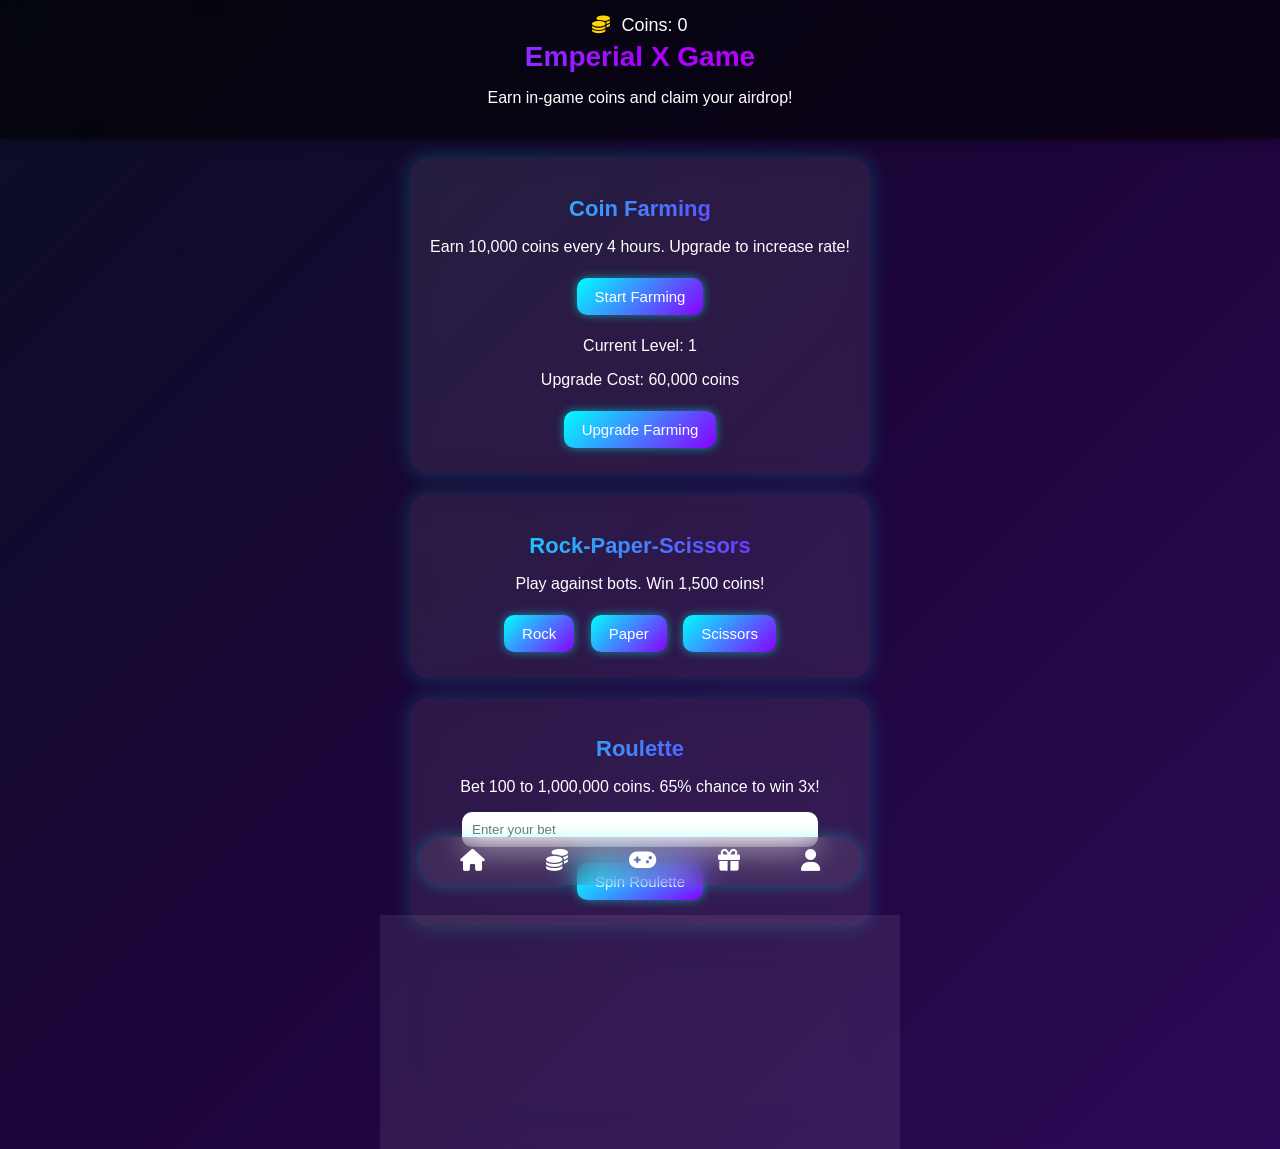
<file: Prototype 04/index.html>
<!DOCTYPE html>
<html lang="en">
<head>
  <meta charset="UTF-8">
  <meta name="viewport" content="width=device-width, initial-scale=1.0">
  <title>Emperial X Game</title>
  <link rel="stylesheet" href="https://cdnjs.cloudflare.com/ajax/libs/font-awesome/6.5.0/css/all.min.css">
  <style>
    body {
      margin: 0;
      font-family: 'Segoe UI', Tahoma, Geneva, Verdana, sans-serif;
      background: linear-gradient(135deg, #0a0f24, #1c053a, #2d0a57);
      color: #fff;
      text-align: center;
    }

    header {
      padding: 15px;
      background: rgba(0, 0, 0, 0.6);
      backdrop-filter: blur(8px);
      box-shadow: 0 2px 10px rgba(0,0,0,0.6);
    }

    header h1 {
      margin: 5px 0;
      font-size: 28px;
      background: linear-gradient(90deg, #0ff, #a0f, #f0f);
      -webkit-background-clip: text;
      -webkit-text-fill-color: transparent;
    }

    .coins {
      font-size: 18px;
    }
    .coins i {
      color: gold;
      margin-right: 6px;
    }

    .card {
      margin: 20px auto;
      max-width: 420px;
      padding: 20px;
      border-radius: 18px;
      background: rgba(255,255,255,0.08);
      backdrop-filter: blur(12px);
      box-shadow: 0 0 20px rgba(0, 255, 255, 0.2);
    }

    .card h2 {
      margin-bottom: 15px;
      font-size: 22px;
      background: linear-gradient(90deg, #0ff, #80f);
      -webkit-background-clip: text;
      -webkit-text-fill-color: transparent;
    }

    .btn {
      padding: 10px 18px;
      margin: 6px;
      border: none;
      border-radius: 10px;
      font-size: 15px;
      cursor: pointer;
      color: #fff;
      background: linear-gradient(135deg, #0ff, #80f);
      box-shadow: 0 0 10px rgba(0,255,255,0.5);
      transition: 0.25s;
    }
    .btn:hover {
      box-shadow: 0 0 18px rgba(160,0,255,0.8);
      transform: translateY(-2px);
    }

    input[type="number"], input[type="text"] {
      padding: 10px;
      border-radius: 10px;
      border: none;
      outline: none;
      margin-bottom: 10px;
      width: 80%;
    }

    .nav {
      position: fixed;
      bottom: 15px;
      left: 50%;
      transform: translateX(-50%);
      display: flex;
      justify-content: space-around;
      width: 90%;
      max-width: 420px;
      background: rgba(255,255,255,0.08);
      backdrop-filter: blur(15px);
      border-radius: 25px;
      padding: 10px;
      box-shadow: 0 0 15px rgba(0, 255, 255, 0.3);
    }
    .nav button {
      background: none;
      border: none;
      color: #fff;
      font-size: 22px;
      cursor: pointer;
      transition: 0.2s;
    }
    .nav button:hover {
      color: #0ff;
      transform: scale(1.1);
    }
  </style>
</head>
<body>
  <header>
    <div class="coins"><i class="fas fa-coins"></i> Coins: <span id="coinBalance">0</span></div>
    <h1>Emperial X Game</h1>
    <p>Earn in-game coins and claim your airdrop!</p>
  </header>

  <div class="card">
    <h2>Coin Farming</h2>
    <p>Earn 10,000 coins every 4 hours. Upgrade to increase rate!</p>
    <button class="btn">Start Farming</button><br>
    <p>Current Level: 1</p>
    <p>Upgrade Cost: 60,000 coins</p>
    <button class="btn">Upgrade Farming</button>
  </div>

  <div class="card">
    <h2>Rock-Paper-Scissors</h2>
    <p>Play against bots. Win 1,500 coins!</p>
    <button class="btn">Rock</button>
    <button class="btn">Paper</button>
    <button class="btn">Scissors</button>
  </div>

  <div class="card">
    <h2>Roulette</h2>
    <p>Bet 100 to 1,000,000 coins. 65% chance to win 3x!</p>
    <input type="number" placeholder="Enter your bet">
    <button class="btn">Spin Roulette</button>
  </div>

  <div class="card">
    <h2>Watch Video & Earn</h2>
    <p>Watch ads to earn extra coins instantly.</p>
    <button class="btn"><i class="fas fa-play-circle"></i> Watch Now</button>
  </div>

  <div class="nav">
    <button><i class="fas fa-home"></i></button>
    <button><i class="fas fa-coins"></i></button>
    <button><i class="fas fa-gamepad"></i></button>
    <button><i class="fas fa-gift"></i></button>
    <button><i class="fas fa-user"></i></button>
  </div>
</body>
</html>
</file>
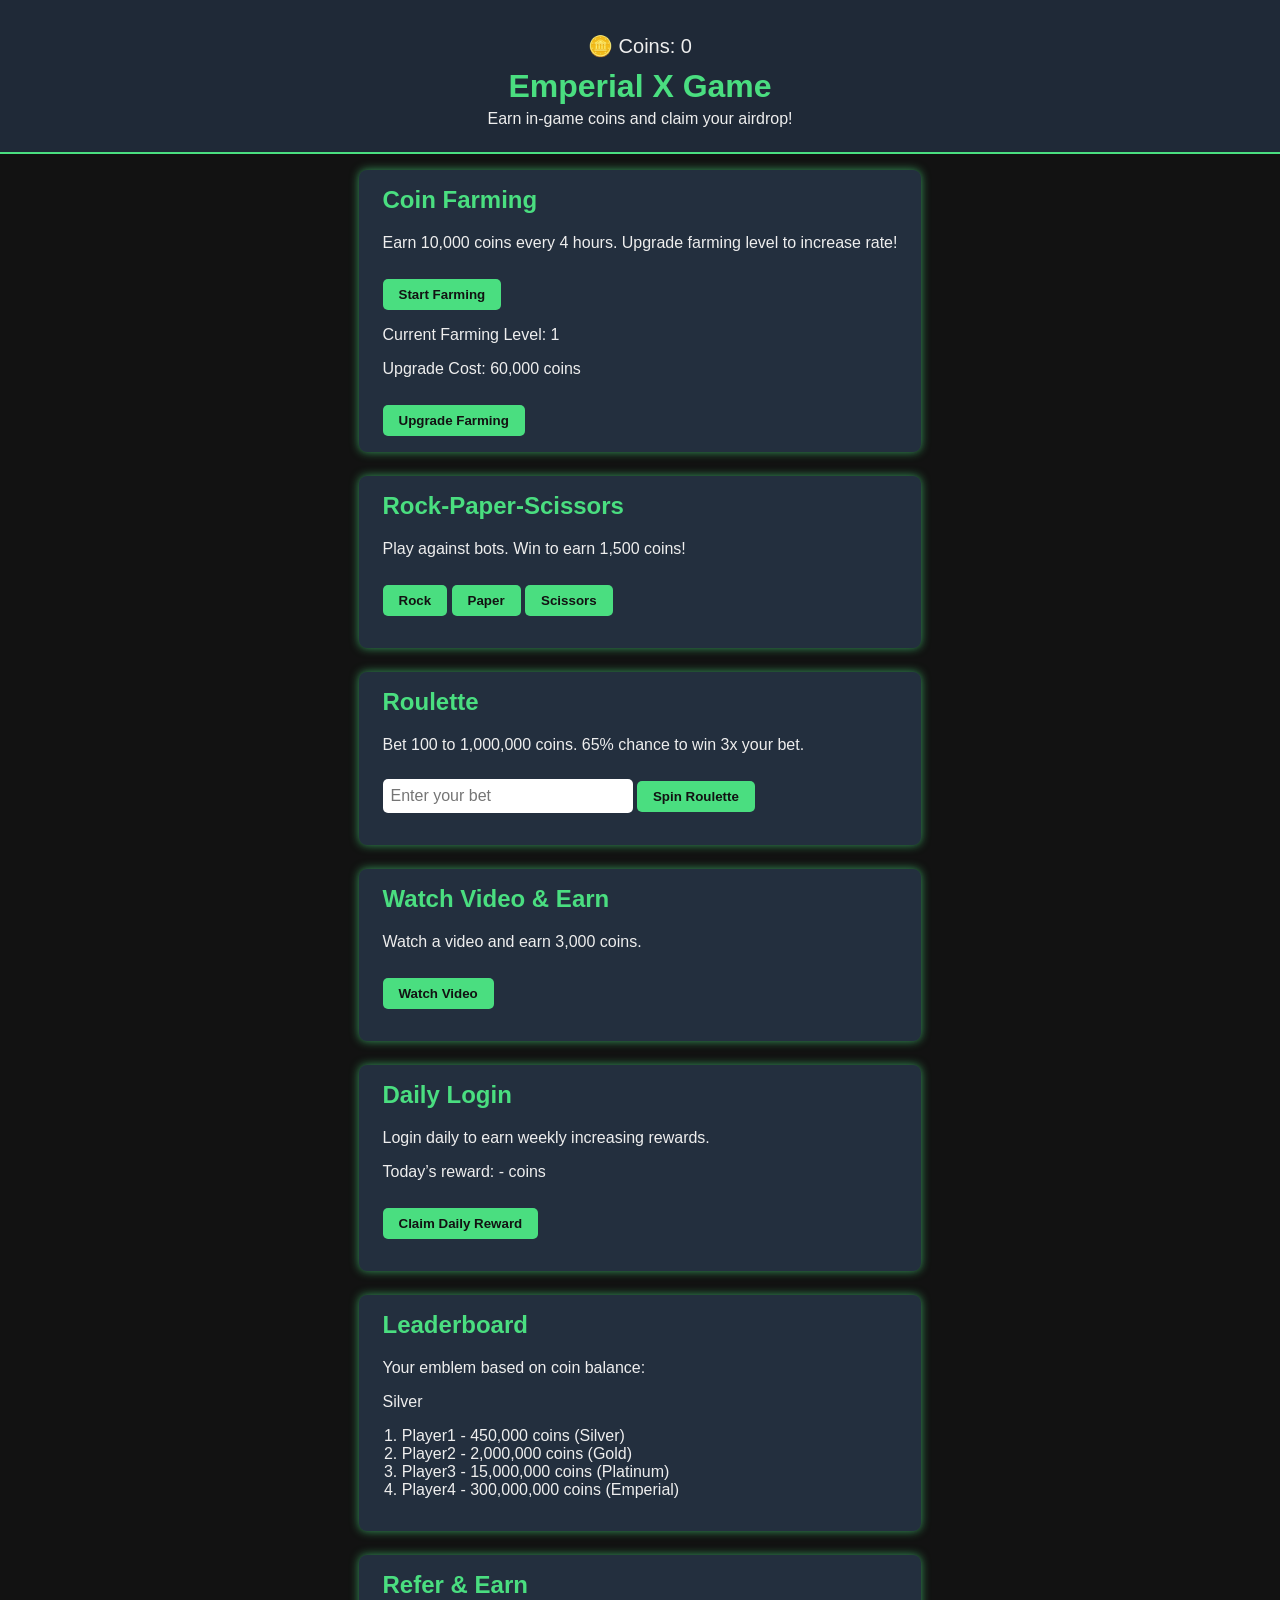
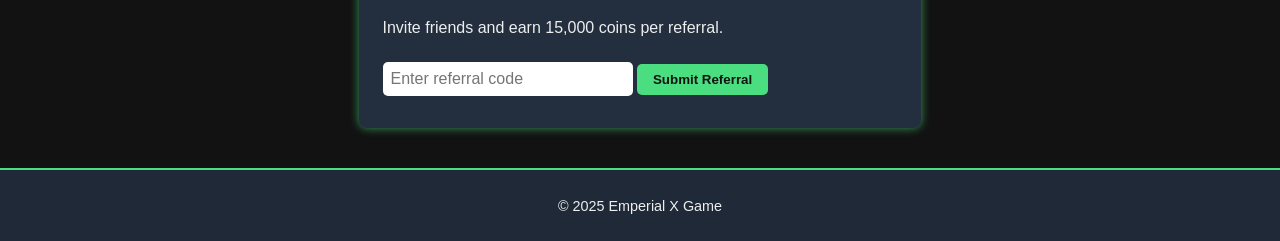
<file: prototype 03/telegrambot.html>
<!DOCTYPE html>
<html lang="en">
<head>
  <meta charset="UTF-8" />
  <meta name="viewport" content="width=device-width, initial-scale=1" />
  <title>Emperial X Game</title>
  <link rel="stylesheet" href="telegrambot.css" />
</head>
<body>
  <header>
    <div id="coin-display" style="font-size: 20px; margin: 10px;">
  🪙 Coins: <span id="coin-balance">0</span>
</div>

    <h1>Emperial X Game</h1>
    <p>Earn in-game coins and claim your airdrop!</p>
  </header>

  <main>
    <section id="coin-farming" class="game-section">
      <h2>Coin Farming</h2>
      <p>Earn 10,000 coins every 4 hours. Upgrade farming level to increase rate!</p>
      <button id="startFarmingBtn">Start Farming</button>
      <p>Current Farming Level: <span id="farmingLevel">1</span></p>
      <p>Upgrade Cost: <span id="upgradeCost">60,000</span> coins</p>
      <button id="upgradeFarmingBtn">Upgrade Farming</button>
    </section>

    <section id="rps-game" class="game-section">
      <h2>Rock-Paper-Scissors</h2>
      <p>Play against bots. Win to earn 1,500 coins!</p>
      <div>
        <button data-choice="rock">Rock</button>
        <button data-choice="paper">Paper</button>
        <button data-choice="scissors">Scissors</button>
      </div>
      <p id="rpsResult"></p>
    </section>

    <section id="roulette-game" class="game-section">
      <h2>Roulette</h2>
      <p>Bet 100 to 1,000,000 coins. 65% chance to win 3x your bet.</p>
      <input
        type="number"
        id="rouletteBet"
        placeholder="Enter your bet"
        min="100"
        max="1000000"
      />
      <button id="spinRouletteBtn">Spin Roulette</button>
      <p id="rouletteResult"></p>
    </section>

    <section id="watch-video" class="game-section">
      <h2>Watch Video & Earn</h2>
      <p>Watch a video and earn 3,000 coins.</p>
      <button id="watchVideoBtn">Watch Video</button>
      <p id="videoReward"></p>
    </section>

    <section id="daily-login" class="game-section">
      <h2>Daily Login</h2>
      <p>Login daily to earn weekly increasing rewards.</p>
      <p>Today’s reward: <span id="dailyReward">-</span> coins</p>
      <button id="claimDailyBtn">Claim Daily Reward</button>
      <p id="dailyStatus"></p>
    </section>

    <section id="leaderboard" class="game-section">
      <h2>Leaderboard</h2>
      <p>Your emblem based on coin balance:</p>
      <p id="emblem">Silver</p>
      <ol id="leaderboardList">
        <li>Player1 - 450,000 coins (Silver)</li>
        <li>Player2 - 2,000,000 coins (Gold)</li>
        <li>Player3 - 15,000,000 coins (Platinum)</li>
        <li>Player4 - 300,000,000 coins (Emperial)</li>
      </ol>
    </section>

    <section id="referral" class="game-section">
      <h2>Refer & Earn</h2>
      <p>Invite friends and earn 15,000 coins per referral.</p>
      <input
        type="text"
        id="referralCode"
        placeholder="Enter referral code"
      />
      <button id="submitReferralBtn">Submit Referral</button>
      <p id="referralStatus"></p>
    </section>
  </main>

  <footer>
    <p>© 2025 Emperial X Game</p>
  </footer>

  <script src="telegrambot.js"></script>
</body>
</html>
</file>
<file: prototype 03/telegrambot.css>
* {
  box-sizing: border-box;
  font-family: 'Segoe UI', Tahoma, Geneva, Verdana, sans-serif;
}

body {
  margin: 0;
  background: #121212;
  color: #eee;
  display: flex;
  flex-direction: column;
  min-height: 100vh;
}

header {
  background: #1f2937;
  padding: 1.5rem;
  text-align: center;
  border-bottom: 2px solid #4ade80;
}

header h1 {
  margin: 0;
  font-size: 2rem;
  color: #4ade80;
}

header p {
  margin: 0.3rem 0 0;
  font-weight: 300;
}

main {
  flex-grow: 1;
  padding: 1rem;
  max-width: 900px;
  margin: 0 auto;
}

.game-section {
  background: #232f3e;
  padding: 1rem 1.5rem;
  margin-bottom: 1.5rem;
  border-radius: 8px;
  box-shadow: 0 0 10px #4ade80aa;
}

.game-section h2 {
  margin-top: 0;
  color: #4ade80;
}

button {
  background: #4ade80;
  border: none;
  border-radius: 5px;
  padding: 0.5rem 1rem;
  color: #121212;
  font-weight: 600;
  cursor: pointer;
  margin-top: 0.7rem;
  transition: background 0.3s ease;
}

button:hover {
  background: #22c55e;
}

input[type='number'],
input[type='text'] {
  padding: 0.5rem;
  width: 100%;
  max-width: 250px;
  margin-top: 0.5rem;
  border-radius: 5px;
  border: none;
  font-size: 1rem;
}

#leaderboardList {
  padding-left: 1.2rem;
}

footer {
  background: #1f2937;
  text-align: center;
  padding: 0.8rem;
  font-size: 0.9rem;
  border-top: 2px solid #4ade80;
  margin-top: auto;
}
</file>
